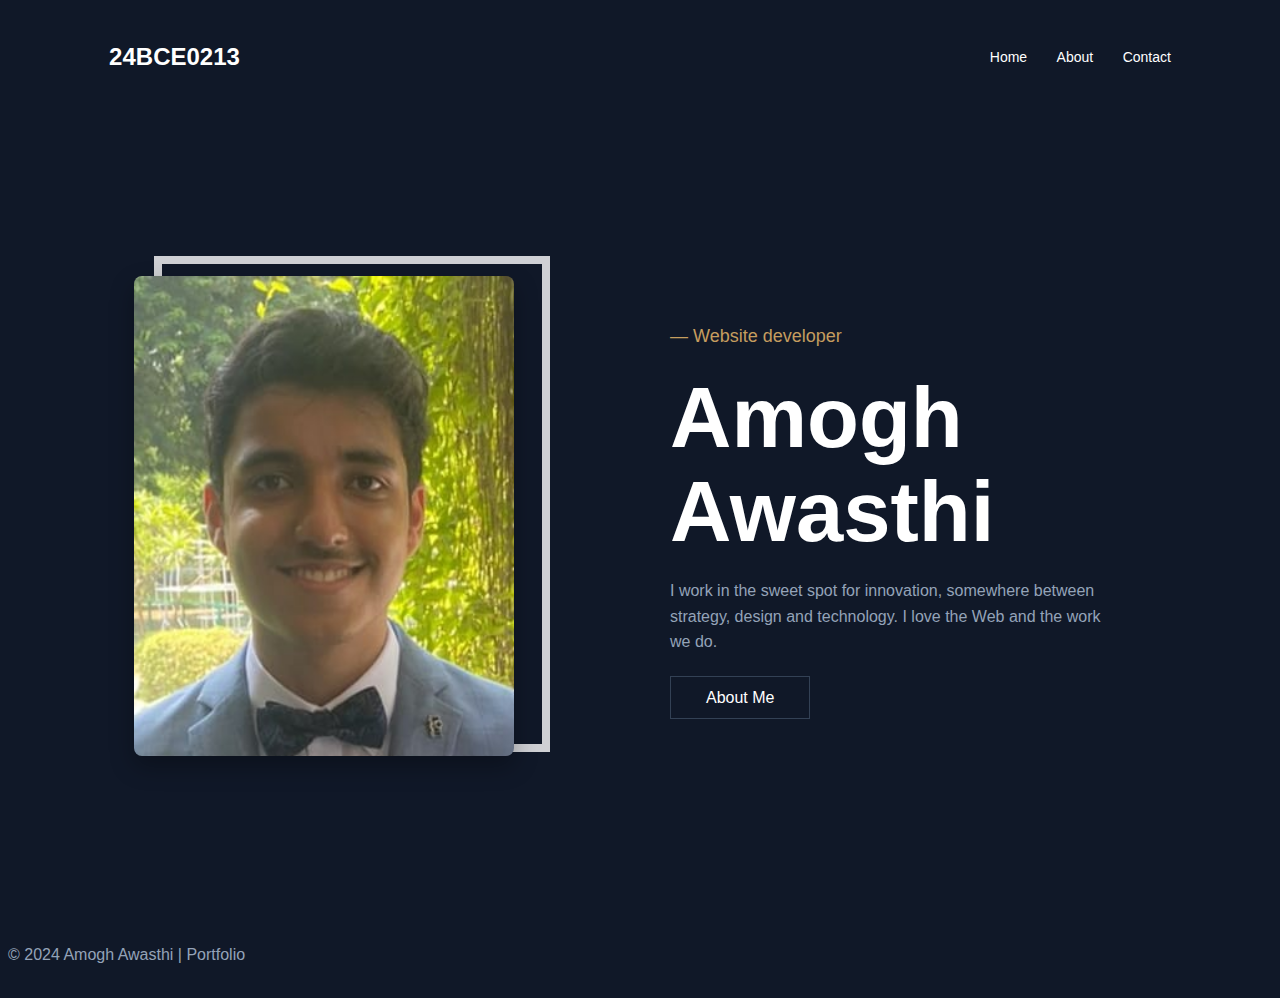
<file: index.html>
<!DOCTYPE html>
<html lang="en">
<head>
    <meta charset="UTF-8">
    <title>Portfolio | Amogh Awasthi</title>
    <link rel="stylesheet" href="style.css">
</head>
<body>

    <nav>
        <div class="logo">24BCE0213</div>
        <div class="nav-links">
            <a href="index.html">Home</a>
            <a href="about.html">About</a>
            <a href="contact.html">Contact</a>
        </div>
    </nav>

    <header class="hero-section">
        <div class="image-container">
            <div class="white-frame"></div> <img src="images/me.jpeg" alt="Amogh Awasthi" class="profile-pic">
        </div>

        <div class="hero-text">
            <span class="subtitle">— Website developer</span>
            <h1>Amogh <br> Awasthi</h1>
            <p>I work in the sweet spot for innovation, somewhere between strategy, design and technology. I love the Web and the work we do.</p>
            
            <div class="btn-container">
                <a href="about.html" class="cta-button">About Me</a>
            </div>
        </div>
    </header>

    <footer>
        <p>&copy; 2024 Amogh Awasthi | Portfolio</p>
    </footer>

</body>
</html>
</file>
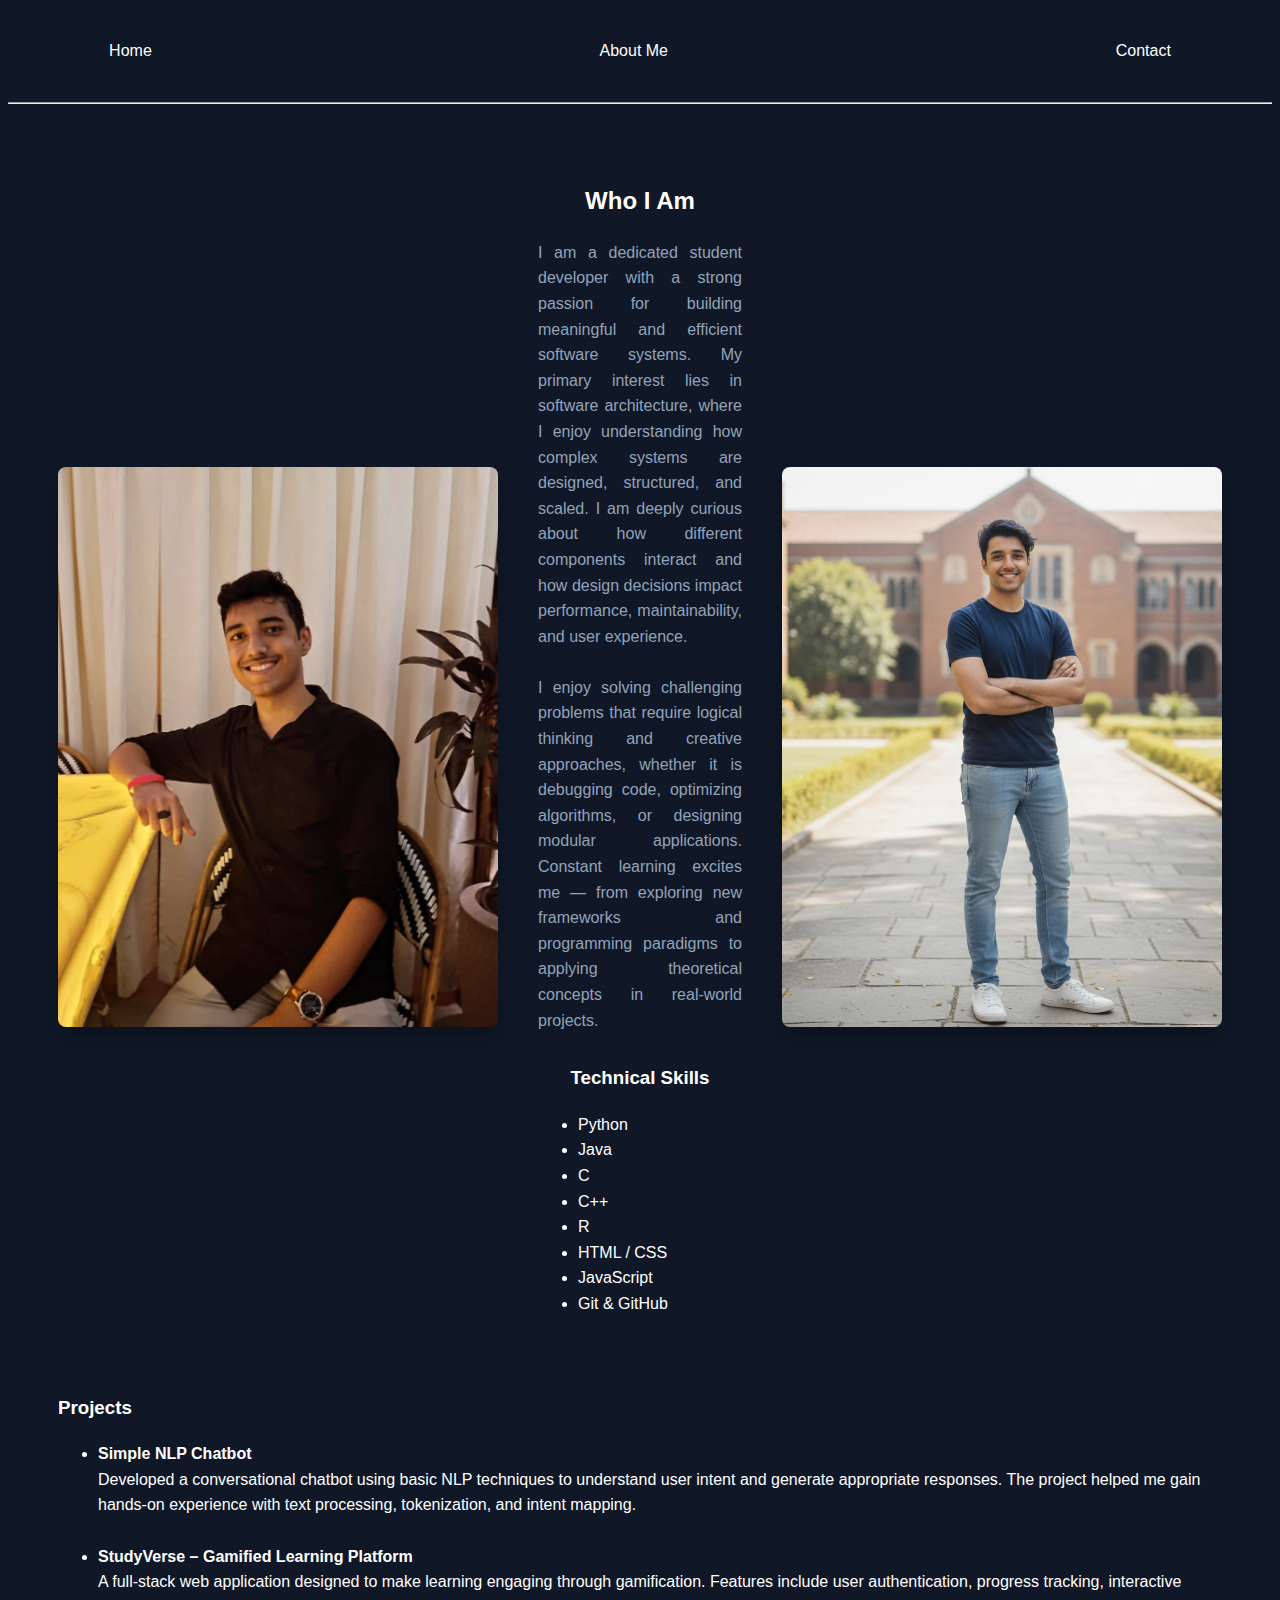
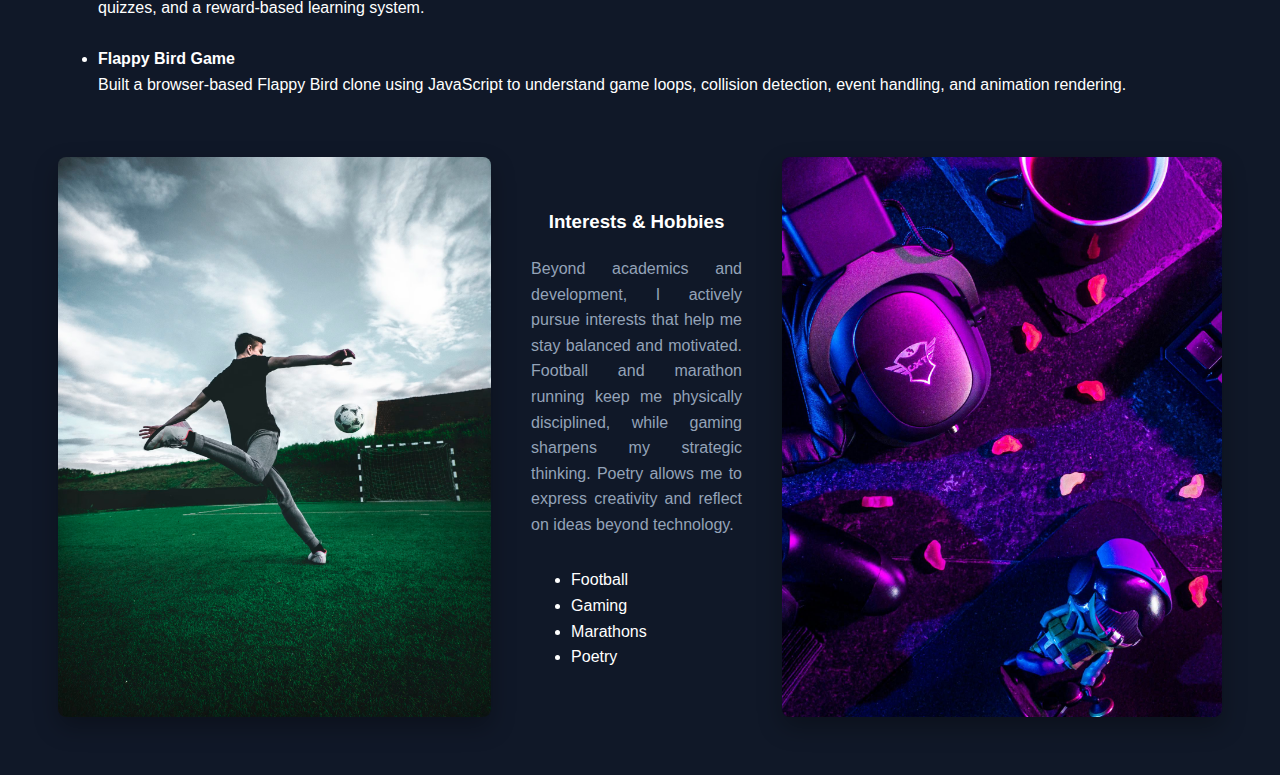
<file: about.html>
<!DOCTYPE html>
<html lang="en">
<head>
    <meta charset="UTF-8">
    <title>About Me</title>
    <link rel="stylesheet" href="style.css">
</head>
<body>
    <nav>
        <a href="index.html">Home</a>
        <a href="about.html">About Me</a>
        <a href="contact.html">Contact</a>
    </nav>
    <hr>

    <main style="padding: 50px;">

        <!-- WHO I AM SECTION -->
        <div style="display: flex; align-items: center; justify-content: center; gap: 40px;">

            <img src="images/me1.jpeg" alt="Profile" class="float-img">

            <div style="max-width: 600px; text-align: center;">
                <h2>Who I Am</h2>

                <p style="text-align: justify;">
                    I am a dedicated student developer with a strong passion for building meaningful
                    and efficient software systems. My primary interest lies in software architecture,
                    where I enjoy understanding how complex systems are designed, structured, and scaled.
                    I am deeply curious about how different components interact and how design decisions
                    impact performance, maintainability, and user experience.
                    <br><br>
                    I enjoy solving challenging problems that require logical thinking and creative
                    approaches, whether it is debugging code, optimizing algorithms, or designing
                    modular applications. Constant learning excites me — from exploring new frameworks
                    and programming paradigms to applying theoretical concepts in real-world projects.
                </p>

                <!-- TECHNICAL SKILLS INSIDE WHO I AM -->
                <h3 style="margin-top: 30px;">Technical Skills</h3>
                <ul style="text-align: left; margin-left: 0;">
                    <li>Python</li>
                    <li>Java</li>
                    <li>C</li>
                    <li>C++</li>
                    <li>R</li>
                    <li>HTML / CSS</li>
                    <li>JavaScript</li>
                    <li>Git & GitHub</li>
                </ul>
            </div>

            <img src="images/1.png" alt="Hobby" class="float-img">
        </div>

        <!-- PROJECTS SECTION -->
        <div style="margin-top: 60px;">
            <h3>Projects</h3>

            <ul>
                <li>
                    <strong>Simple NLP Chatbot</strong><br>
                    Developed a conversational chatbot using basic NLP techniques to understand
                    user intent and generate appropriate responses. The project helped me gain
                    hands-on experience with text processing, tokenization, and intent mapping.
                </li>
                <br>

                <li>
                    <strong>StudyVerse – Gamified Learning Platform</strong><br>
                    A full-stack web application designed to make learning engaging through
                    gamification. Features include user authentication, progress tracking,
                    interactive quizzes, and a reward-based learning system.
                </li>
                <br>

                <li>
                    <strong>Flappy Bird Game</strong><br>
                    Built a browser-based Flappy Bird clone using JavaScript to understand
                    game loops, collision detection, event handling, and animation rendering.
                </li>
            </ul>
        </div>

        <!-- HOBBIES SECTION -->
        <div style="margin-top: 60px; display: flex; align-items: center; justify-content: center; gap: 40px;">

            <img src="images/foot.avif" alt="Hobby Image" class="float-img">

            <div style="max-width: 500px; text-align: center;">
                <h3>Interests & Hobbies</h3>
                <p style="text-align: justify;">
                    Beyond academics and development, I actively pursue interests that help me
                    stay balanced and motivated. Football and marathon running keep me physically
                    disciplined, while gaming sharpens my strategic thinking. Poetry allows me
                    to express creativity and reflect on ideas beyond technology.
                </p>

                <ul style="text-align: left; margin-left: 0;">
                    <li>Football</li>
                    <li>Gaming</li>
                    <li>Marathons</li>
                    <li>Poetry</li>
                </ul>
            </div>

            <img src="images/pexels-lulizler-3165335.jpg" alt="Hobby Image" class="float-img">
        </div>

    </main>
</body>
</html>
</file>
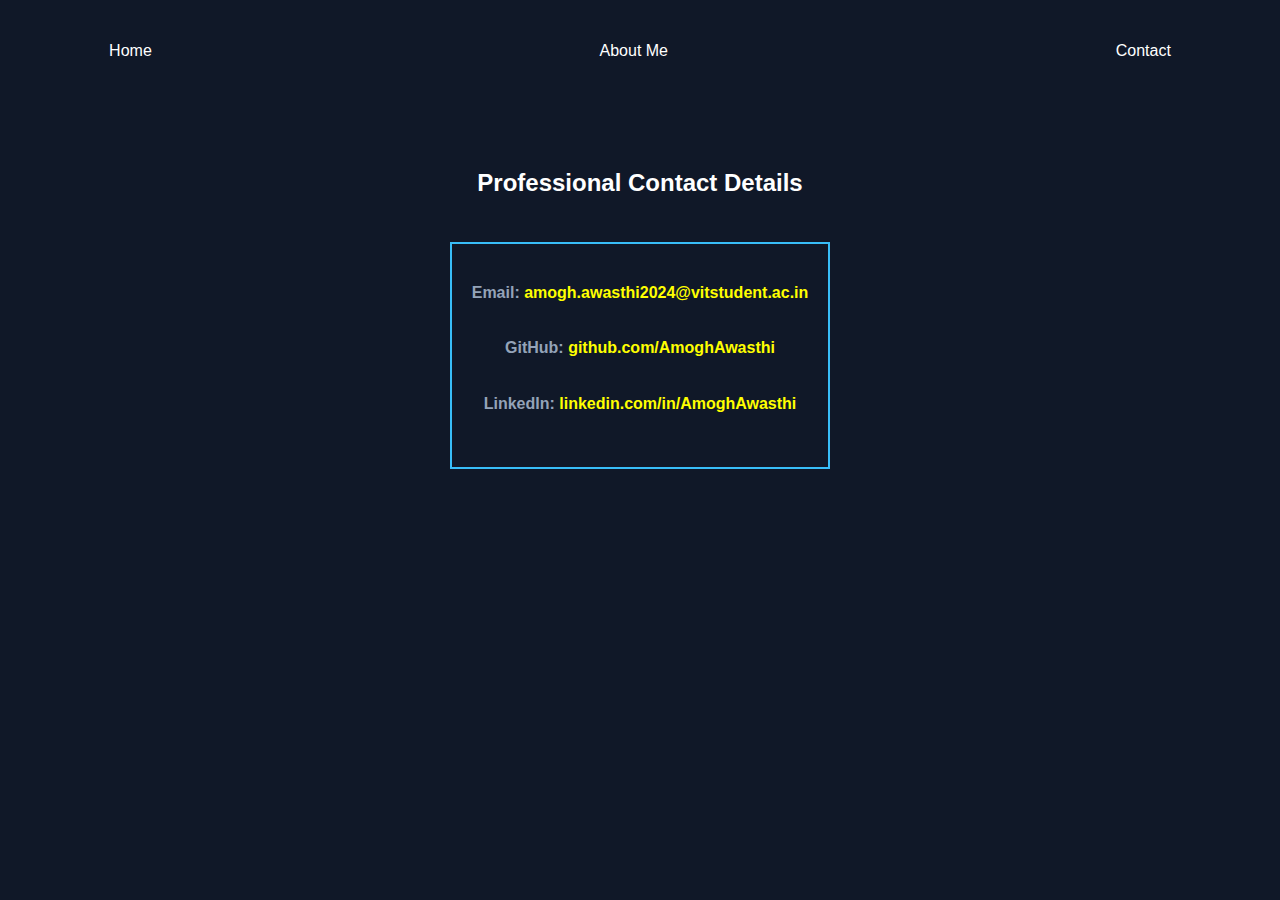
<file: contact.html>
<!DOCTYPE html>
<html lang="en">
<head>
    <meta charset="UTF-8">
    <title>Contact | Get In Touch</title>
    <link rel="stylesheet" href="style.css">
</head>
<body>
    <nav>
        <a href="index.html">Home</a>
        <a href="about.html">About Me</a>
        <a href="contact.html">Contact</a>
    </nav>

    <main style="padding: 50px; text-align: center;">
        <h2>Professional Contact Details</h2>
        <div class="contact-card" style="border: 2px solid #38bdf8; padding: 20px; display: inline-block; margin-top: 20px;">
            <p><strong>Email:</strong> <a href="mailto:amogh.awasthi2024@vitstudent.ac.in">amogh.awasthi2024@vitstudent.ac.in</a></p>
            <p><strong>GitHub:</strong> <a href="https://github.com/AmoghAwasthi" target="_blank">github.com/AmoghAwasthi</a></p>
            <p><strong>LinkedIn:</strong> <a href="https://linkedin.com/in/AmoghAwasthi" target="_blank">linkedin.com/in/AmoghAwasthi</a></p>
        </div>
    </main>
</body>
</html>
</file>
<file: style.css>
/* Color Palette & Font Settings */
:root {
    --bg-dark: #101828;
    --accent-gold: #c59d5f;
    --text-main: #ffffff;
    --text-muted: #94a3b8;
}

body {
    background-color: var(--bg-dark);
    color: var(--text-main);
    font-family: 'Inter', Arial, sans-serif;
    line-height: 1.6;
    overflow-x: hidden;
}

/* Nav Styling */
nav {
    display: flex;
    justify-content: space-between;
    align-items: center;
    padding: 30px 8%;
}

.logo {
    font-size: 24px;
    font-weight: 800;
}

.nav-links a {
    color: var(--text-main);
    text-decoration: none;
    margin-left: 25px;
    font-size: 14px;
    transition: 0.3s;
}

.nav-links a:hover {
    color: var(--accent-gold);
}

/* Hero Section Layout */
.hero-section {
    display: flex;
    align-items: center;
    justify-content: center;
    padding: 50px 10%;
    min-height: 80vh;
}

/* Image Frame Effect */
.image-container {
    position: relative;
    flex: 1;
}

.profile-pic {
    width: 380px;
    height: 480px;
    object-fit: cover;
    display: block;
    position: relative;
    z-index: 2;
    background-color: var(--accent-gold); /* Fallback similar to image background */
}

.white-frame {
    position: absolute;
    width: 380px;
    height: 480px;
    border: 8px solid rgba(255, 255, 255, 0.8);
    top: -20px;
    left: 20px;
    z-index: 1;
}

/* Text Content Styling */
.hero-text {
    flex: 1;
    padding-left: 60px;
}

.subtitle {
    color: var(--accent-gold);
    font-size: 18px;
    font-weight: 500;
}

h1 {
    font-size: 85px;
    line-height: 1.1;
    margin: 20px 0;
    font-weight: 800;
}

p {
    color: var(--text-muted);
    max-width: 450px;
    margin-bottom: 30px;
}

/* Button Styling */
.cta-button {
    border: 1px solid #334155;
    padding: 12px 35px;
    color: white;
    text-decoration: none;
    transition: 0.3s;
    background: transparent;
}

.cta-button:hover {
    background: white;
    color: var(--bg-dark);
}

/* ===== CONTACT PAGE LINK COLOR FIX ===== */
.contact-card a {
    color: #ffff00 !important;   /* yellow */
    font-weight: 600;
    text-decoration: none;
}

.contact-card a:hover {
    color: #facc15;              /* soft yellow on hover */
    text-decoration: underline;
}

nav a {
    color: white;
    text-decoration: none;
}



img {
    width: 440px;
    height: 560px;
    object-fit: cover;
    border-radius: 8px;
}

/* soften image appearance */
img {
    box-shadow: 0 10px 25px rgba(0, 0, 0, 0.3);
}
</file>
